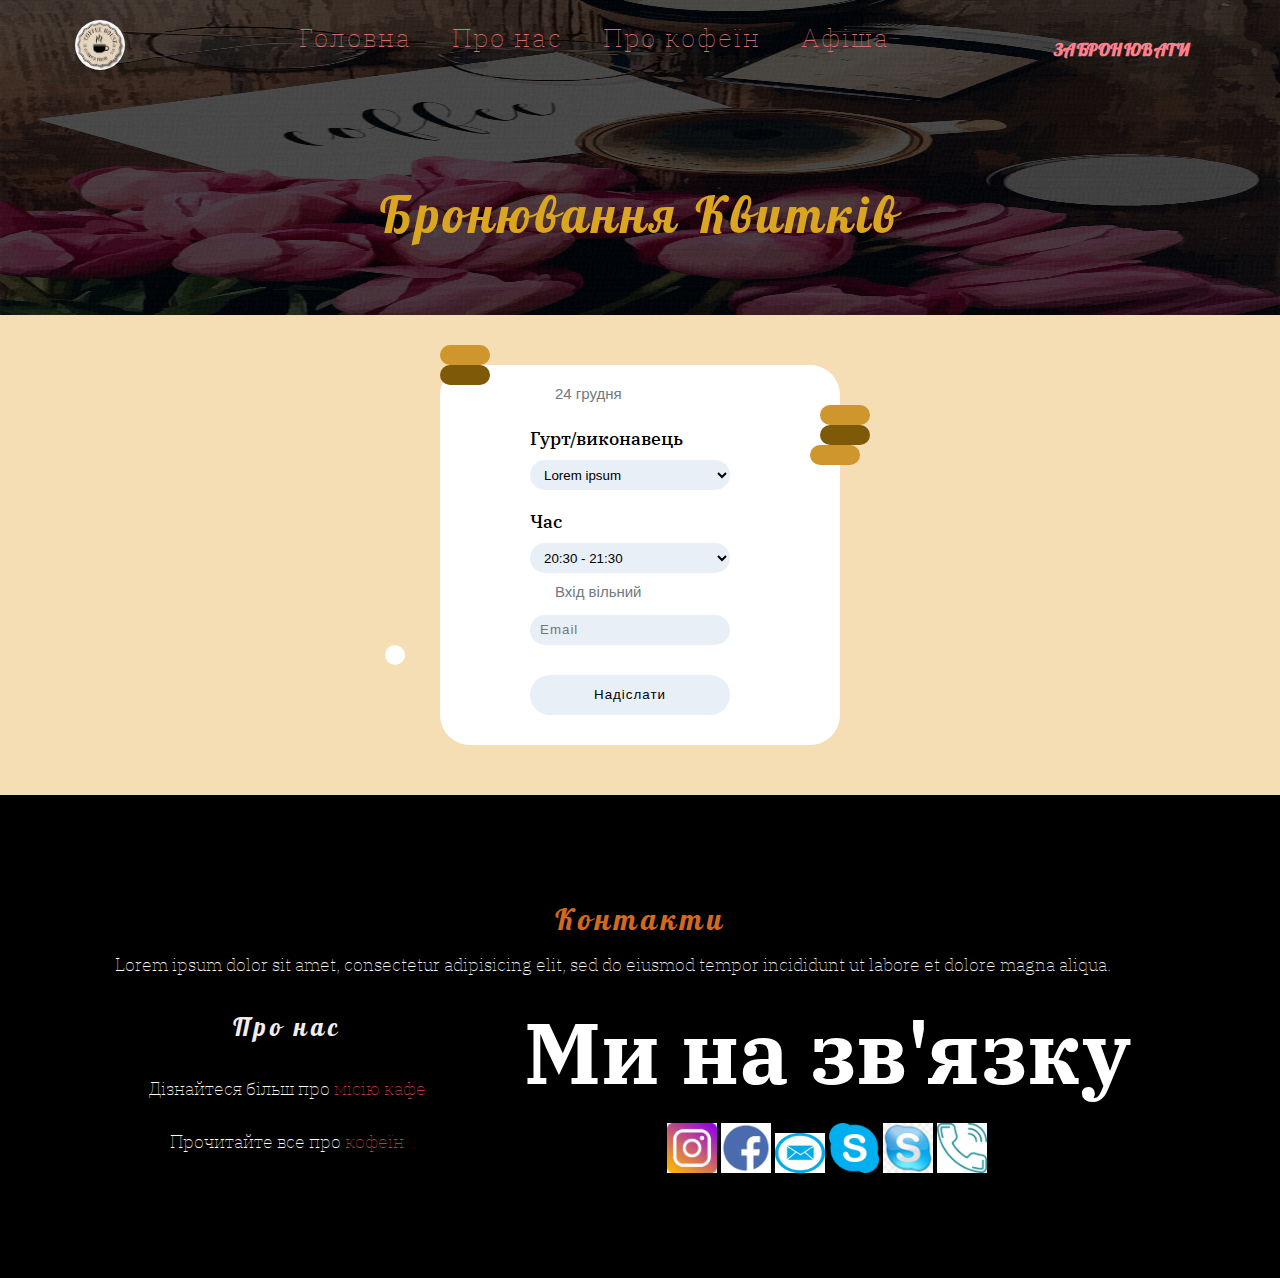
<file: pages/forma_book.html>
<!DOCTYPE html>
<html lang="uk">
<head>
    <meta charset="UTF-8">
    <meta http-equiv="X-UA-Compatible" content="IE=edge">
    <meta name="viewport" content="width=device-width, initial-scale=1.0">
    <title>Квитки</title>
    <link rel="stylesheet" href="../main.css">
    <link href="https://fonts.googleapis.com/css2?family=IBM+Plex+Serif:ital@1&family=Lobster&display=swap" rel="stylesheet">
    <style>
        header{
            background-image: linear-gradient(rgba(0,0,0,0.7),
            rgba(0,0,0,0.7)),url(../img/flowercoffe1.jpg);
        }
    </style>
</head>
<body>
    <header>
        <div class="container">
            <div class="navbar">
              <div class="navbar__left">
                <div class="logo__div"><a href="#"><img src="../img/лого2.jpg"style=" shape-outside: circle(50%);margin:0 25px 0 0;border-radius:50px" class="logo"></a></div>
            </div>
          <div class="navbar__center"> 
                  <div class="link_header_index"><a href="#" class="link">Головна</a></div>
                  <div  class=" link_header_index"><a href="./about.html" class="link">Про нас</a></div>
                  <div  class="link_header_index"><a href="./caffeine.html" class="link">Про кофеїн</a></div>
                  <div class="link_header_index"><a href="../poster.html" class="link">Афіша</a></div>
          </div>
                <div class="navbar__right">
                  <div class="div_button"><h2 class="button button_index"><a style="color:rgb(255, 127, 142) ;" href="../poster.html">ЗАБРОНЮВАТИ</a></h2></div>
                </div>
           </div>
           <h1>Бронювання квитків</h1>
        </div>
    </header>
    <form action="#" method="get" class="deco1">
        <div class="form-decoration-left"></div>
        <div class="form-decoration-right"></div>
        <div class="circle"></div>
            <div class="form-inner2">
                <p>24 грудня</h3>
                    <div class="second">
                        <label for="gyrt">Гурт/виконавець</label>
                        <select name="gyrt" id="gyrt">
                            <option value="gyrt 1">Lorem ipsum dolor sit</option> 
                            <option value="gyrt 2" selected>Lorem ipsum</option>
                            <option value="gyrt 3">Lorem, ipsum dolo</option> 
                        </select>
                    </div>
                    <div>
                    <label for="gyrt">Час</label>
                        <select name="gyrt" id="gyrt">
                            <option value="gyrt 1">19:00 - 20:00</option> 
                            <option value="gyrt 2" selected>20:30 - 21:30</option>
                            <option value="gyrt 3">22:00 - 23:30</option> 
                        </select>
                    </div>
                    <p>Вхід вільний</p>
                    <input id="9" type="email" placeholder="Email" required>
                <input class="b_s" type="submit" value="Надіслати">
            </div>
    </form>
    <footer class="muted">
        <div class="container">
            <h2 class="h2__footer">Контакти</h2> 
            <p class="footer_p">Lorem ipsum dolor sit amet, consectetur adipisicing elit, sed do eiusmod
                tempor incididunt ut labore et dolore magna aliqua.</p></div>
                <div class="footer_container">
                  <div class="footer__item">
                      <div><h3 class="h3_menu footer_h3">Про нас</h3></div>
                      <div><p class="footer_p">Дізнайтеся більш про <a href= "./about.html" target="_blank" title="Дізнайся про нашу мету"><span class="topic">місію кафе</span></a></p></div>
                      <div><p class="footer_p">Прочитайте все про <a href="./caffeine.html" target="_blank" title="Дізнайся про кофеїн"><span class="topic">кофеїн</span></a></p></div>
                  </div>
                  <div class="footer__item">
                    <div><h2 class="h2_menu footer_h2">Ми на зв'язку</h2></div>
                  <div class="footer_contact">
                      <a href="Instagram:https://www.instagram.com/e.l.v.i.n.a_18/" target="_blank" title="Instagram."><img src="../img/icons/instagram.jfif" width="50" height="50" alt="сторінка"></a>
                      <a href="Facebook:https://www.facebook.com/elvina.us.5/" target="_blank"><img src="../img/icons/фейсбук.png" width="50" height="50" alt="сторінка фейсбук"></a>
                      <a href="mailto:cafe@gmail.com?subject=Відвідувачі"target="_blank"><img src="../img/icons/пошта.png" width="50" height="40" alt="Написати лист" ></a>
                     <a href="skype:cafe?chat" target="_blank"><img src="../img/icons/скайп.png" width="50" height="50" alt="написати повідомлення"></a>
                      <a href="skype:cafe?call"><img src="../img/icons/скайп_подзвонити.jfif" width="50" height="50" alt="подзвонити"></a>
                      <a href="tel:+380504271893"><img src="../img/icons/телефон.png" width="50" height="50" alt="Фото"></a>
                    </div>     
                  </div>
              </div>
            </div>
    </footer>   
</body>
</html>
</file>
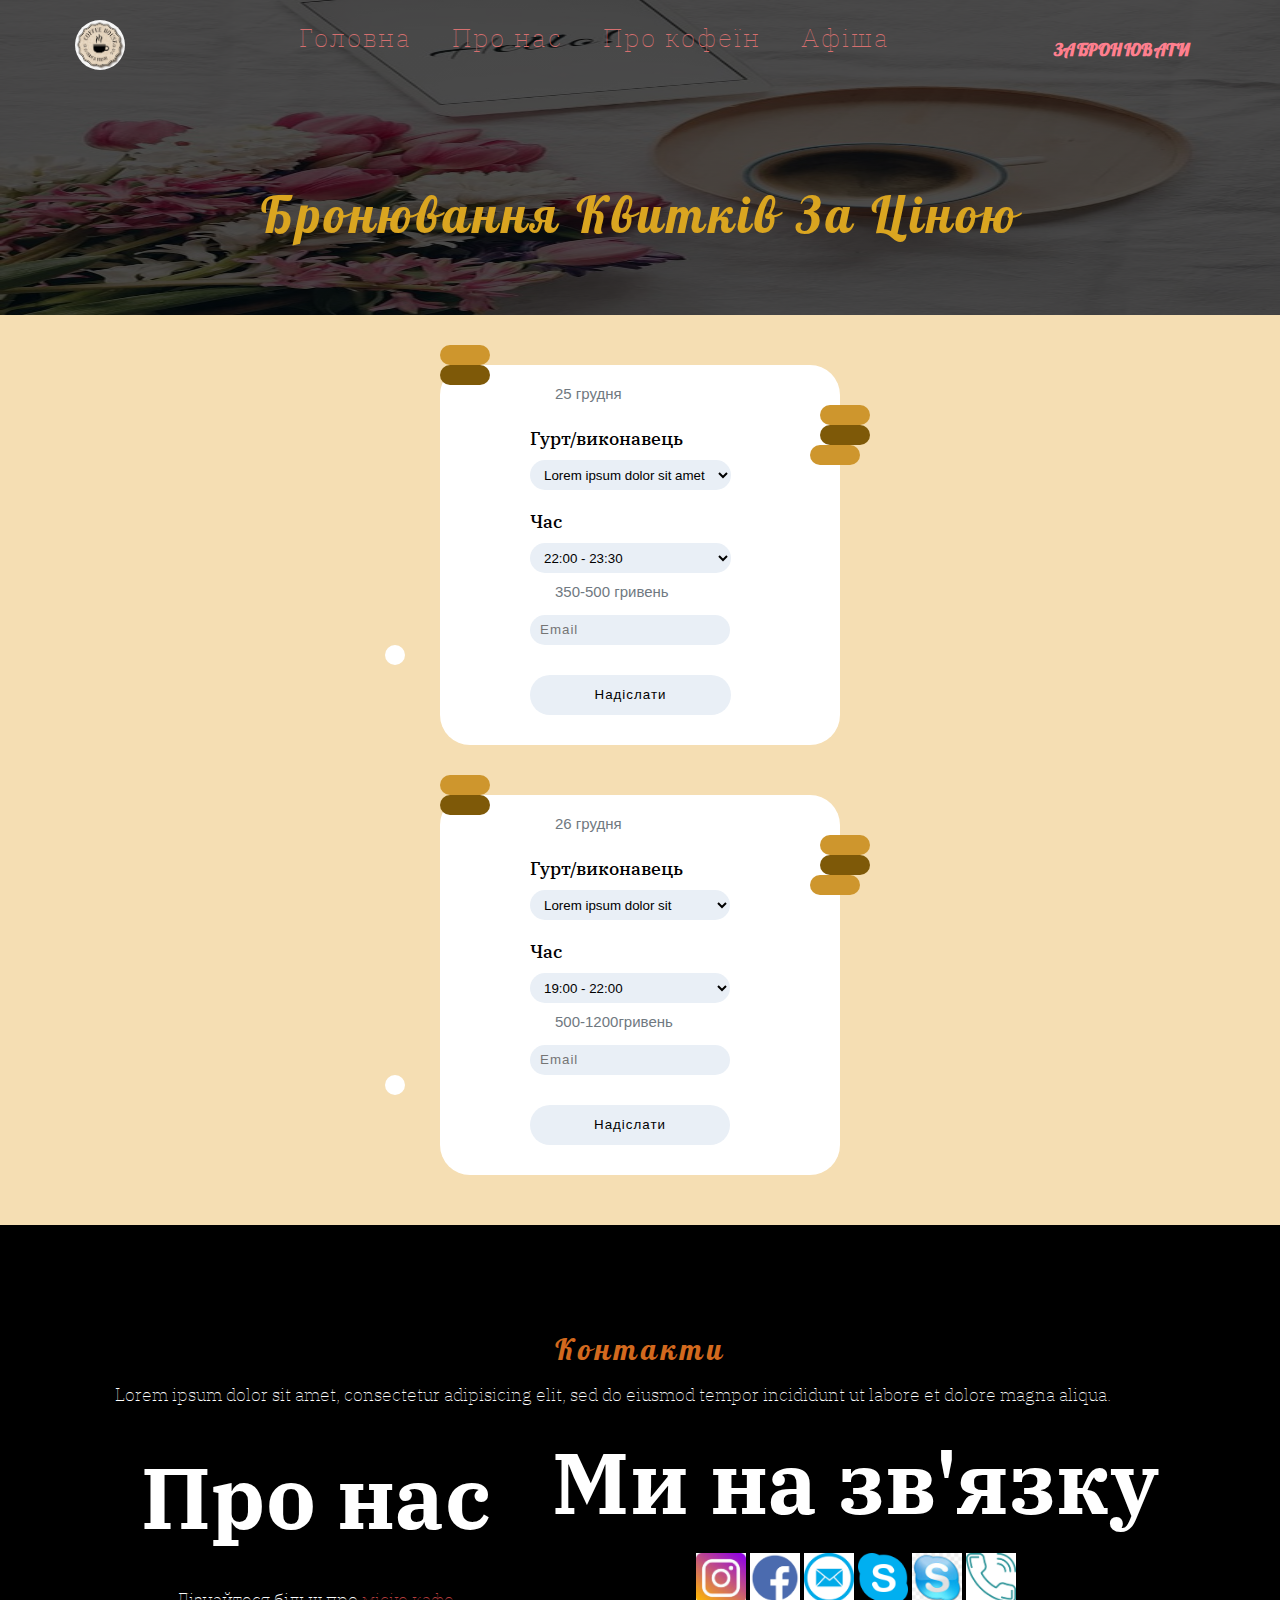
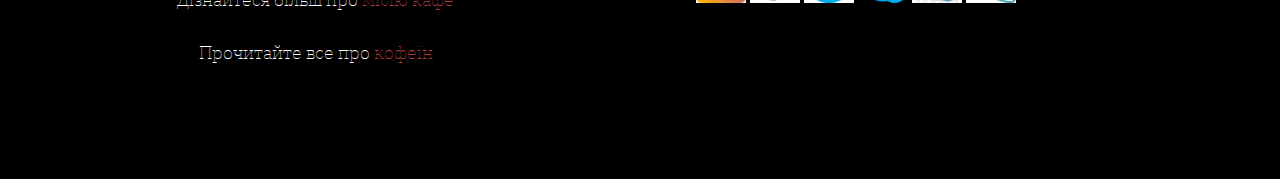
<file: pages/forma_book_1.html>
<!DOCTYPE html>
<html lang="uk">
<head>
    <meta charset="UTF-8">
    <meta http-equiv="X-UA-Compatible" content="IE=edge">
    <meta name="viewport" content="width=device-width, initial-scale=1.0">
    <title>Квитки</title>
    <link rel="stylesheet" href="../main.css">
    <link href="https://fonts.googleapis.com/css2?family=IBM+Plex+Serif:ital@1&family=Lobster&display=swap" rel="stylesheet">
    <style>
        header{
            background-image: linear-gradient(rgba(0,0,0,0.7),
            rgba(0,0,0,0.7)),url(../img/flowercoffe.jpg);
        }
    </style>
</head>
<body>
    <header>
        <div class="container">
            <div class="navbar">
              <div class="navbar__left">
                <div class="logo__div"><a href="#"><img src="../img/лого2.jpg"style=" shape-outside: circle(50%);margin:0 25px 0 0;border-radius:50px" class="logo"></a></div>
            </div>
          <div class="navbar__center"> 
                  <div class="link_header_index"><a href="#" class="link">Головна</a></div>
                  <div  class=" link_header_index"><a href="./about.html" class="link">Про нас</a></div>
                  <div  class="link_header_index"><a href="./caffeine.html" class="link">Про кофеїн</a></div>
                  <div class="link_header_index"><a href="../poster.html" class="link">Афіша</a></div>
          </div>
                <div class="navbar__right">
                  <div class="div_button"><h2 class="button button_index"><a style="color:rgb(255, 127, 142) ;" href="../poster.html">ЗАБРОНЮВАТИ</a></h2></div>
                </div>
           </div>
           <h1>Бронювання квитків за ціною </h1>
        </div>
    </header>
    <form action="#" method="get" class="deco1">
        <div class="form-decoration-left"></div>
        <div class="form-decoration-right"></div>
        <div class="circle"></div>
            <div class="form-inner2">
                <p>25 грудня</h3>
                    <div class="second">
                        <label for="gyrt">Гурт/виконавець</label>
                        <select name="gyrt" id="gyrt">
                            <option value="gyrt 1">Lorem, ipsum</option> 
                            <option value="gyrt 2" selected>Lorem ipsum dolor sit amet</option>
                        </select>
                    </div>
                    <div>
                    <label for="gyrt">Час</label>
                        <select name="gyrt" id="gyrt">
                            <option value="gyrt 1">20:00 - 21:30</option> 
                            <option value="gyrt 2" selected>22:00 - 23:30</option>
                        </select>
                    </div>
                    <p>350-500 гривень</p>
                    <input id="9" type="email" placeholder="Email" required>
                <input class="b_s" type="submit" value="Надіслати">
            </div>
    </form>
    <form action="#" method="get" class="deco1">
        <div class="form-decoration-left"></div>
        <div class="form-decoration-right"></div>
        <div class="circle"></div>
            <div class="form-inner2">
                <p>26 грудня</h3>
                    <div class="second">
                        <label for="gyrt">Гурт/виконавець</label>
                        <select name="gyrt" id="gyrt">
                            <option value="gyrt 1">Lorem ipsum dolor sit</option> 
                        </select>
                    </div>
                    <div>
                    <label for="gyrt">Час</label>
                        <select name="gyrt" id="gyrt">
                            <option value="gyrt 1">19:00 - 22:00</option> 
                        </select>
                    </div>
                    <p>500-1200гривень</p>
                    <input id="9" type="email" placeholder="Email" required>
                <input class="b_s" type="submit" value="Надіслати">
            </div>
    </form>
    <footer class="muted">
        <div class="container">
            <h2 class="h2__footer">Контакти</h2> 
            <p class="footer_p">Lorem ipsum dolor sit amet, consectetur adipisicing elit, sed do eiusmod
                tempor incididunt ut labore et dolore magna aliqua.</p></div>
                <div class="footer_container">
                  <div class="footer__item">
                      <div><h3 class="h2_menu footer_h2">Про нас</h3></div>
                      <div><p class="footer_p">Дізнайтеся більш про <a href= "./about.html" target="_blank" title="Дізнайся про нашу мету"><span class="topic">місію кафе</span></a></p></div>
                      <div><p class="footer_p">Прочитайте все про <a href="./caffeine.html" target="_blank" title="Дізнайся про кофеїн"><span class="topic">кофеїн</span></a></p></div>
                  </div>
                  <div class="footer__item">
                    <div><h2 class="h2_menu footer_h2">Ми на зв'язку</h2></div>
                  <div class="footer_contact">
                      <a href="Instagram:https://www.instagram.com/e.l.v.i.n.a_18/" target="_blank" title="Instagram."><img src="../img/icons/instagram.jfif" width="50" height="50" alt="сторінка"></a>
                      <a href="Facebook:https://www.facebook.com/elvina.us.5/" target="_blank"><img src="../img/icons/фейсбук.png" width="50" height="50" alt="сторінка фейсбук"></a>
                      <a href="mailto:cafe@gmail.com?subject=Відвідувачі"target="_blank"><img src="../img/icons/пошта.png" width="50" height="50" alt="Написати лист" ></a>
                     <a href="skype:cafe?chat" target="_blank"><img src="../img/icons/скайп.png" width="50" height="50" alt="написати повідомлення"></a>
                      <a href="skype:cafe?call"><img src="../img/icons/скайп_подзвонити.jfif" width="50" height="50" alt="подзвонити"></a>
                      <a href="tel:+380504271893"><img src="../img/icons/телефон.png" width="50" height="50" alt="Фото"></a>
                    </div>     
                  </div>
              </div>
            </div>
    </footer>   
</body>
</html>
</file>
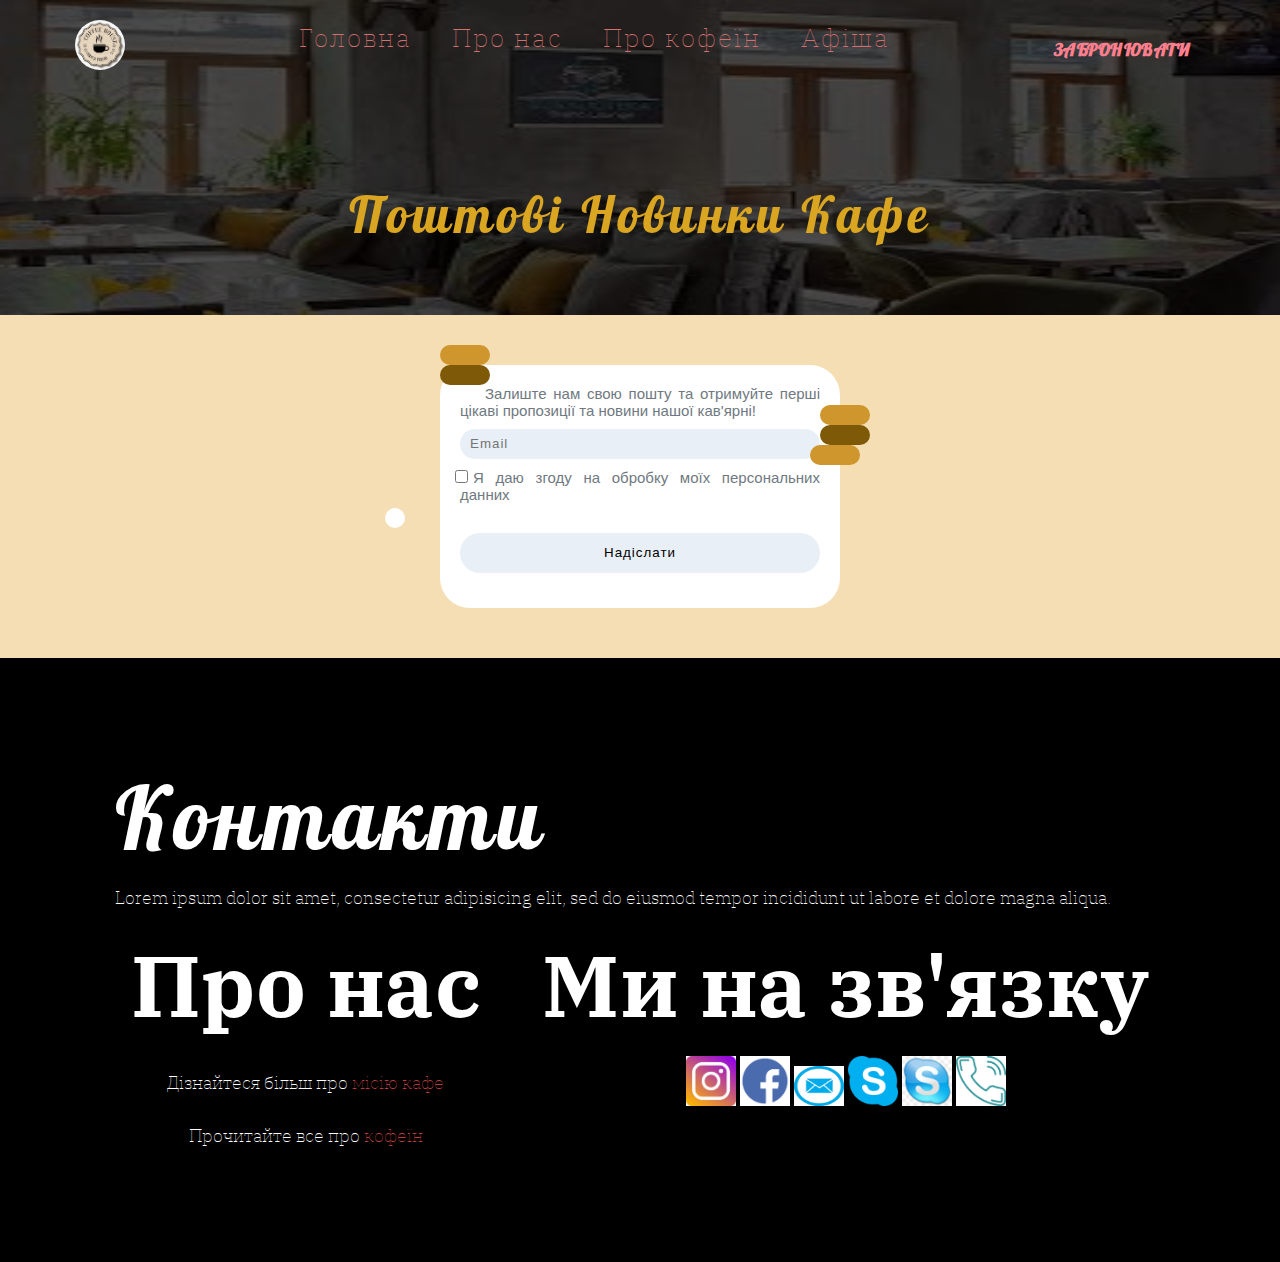
<file: pages/forma_email.html>
<!DOCTYPE html>
<html lang="uk">
<head>
    <meta charset="UTF-8">
    <meta http-equiv="X-UA-Compatible" content="IE=edge">
    <meta name="viewport" content="width=device-width, initial-scale=1.0">
    <title>Замовлення</title>
    <link rel="stylesheet" href="../main.css">
    <link href="https://fonts.googleapis.com/css2?family=IBM+Plex+Serif:ital@1&family=Lobster&display=swap" rel="stylesheet">
    <style>
        header{
            background-image: linear-gradient(rgba(0,0,0,0.7),
            rgba(0,0,0,0.7)),url(../img/фото\ замовлення.jfif);
        }
    </style>
</head>
<body>
    <header>
        <div class="container">
            <div class="navbar">
              <div class="navbar__left">
                <div class="logo__div"><a href="#"><img src="../img/лого2.jpg"style=" shape-outside: circle(50%);margin:0 25px 0 0;border-radius:50px" class="logo"></a></div>
            </div>
          <div class="navbar__center"> 
                  <div class="link_header_index"><a href="#" class="link">Головна</a></div>
                  <div  class=" link_header_index"><a href="./about.html" class="link">Про нас</a></div>
                  <div  class="link_header_index"><a href="./caffeine.html" class="link">Про кофеїн</a></div>
                  <div class="link_header_index"><a href="../poster.html" class="link">Афіша</a></div>
          </div>
                <div class="navbar__right">
                  <div class="div_button"><h2 class="button button_index"><a style="color:rgb(255, 127, 142) ;" href="../poster.html">ЗАБРОНЮВАТИ</a></h2></div>
                </div>
           </div>
           <h1>Поштові новинки кафе</h1>
        </div>
    </header>
    <form action="#" method="get" class="deco1">
        <div class="form-decoration-left"></div>
        <div class="form-decoration-right"></div>
        <div class="circle"></div>
            <div class="form-inner">
            <div>
                <p>Залиште нам свою пошту та отримуйте перші цікаві пропозиції та новини нашої кав'ярні!</h3>
                <input id="9" type="email" placeholder="Email" required>
                <input type="checkbox" value="" name="">Я даю згоду на обробку моїх персональних данних
                <input class="b_s" type="submit" value="Надіслати">
            </div>
            </div>
    </form>
    <footer class="muted">
        <div class="container">
            <h2 class="footer_h2">Контакти</h2> 
            <p class="footer_p">Lorem ipsum dolor sit amet, consectetur adipisicing elit, sed do eiusmod
                tempor incididunt ut labore et dolore magna aliqua.</p></div>
                <div class="footer_container">
                  <div class="footer__item">
                      <div><h2 class="h2_menu footer_h2">Про нас</h2></div>
                      <div><p class="footer_p">Дізнайтеся більш про <a href= "./about.html" target="_blank" title="Дізнайся про нашу мету"><span class="topic">місію кафе</span></a></p></div>
                      <div><p class="footer_p">Прочитайте все про <a href="./caffeine.html" target="_blank" title="Дізнайся про кофеїн"><span class="topic">кофеїн</span></a></p></div>
                  </div>
                  <div class="footer__item">
                    <div><h2 class="h2_menu footer_h2">Ми на зв'язку</h2></div>
                  <div class="footer_contact">
                      <a href="Instagram:https://www.instagram.com/e.l.v.i.n.a_18/" target="_blank" title="Instagram."><img src="../img/icons/instagram.jfif" width="50" height="50" alt="сторінка"></a>
                      <a href="Facebook:https://www.facebook.com/elvina.us.5/" target="_blank"><img src="../img/icons/фейсбук.png" width="50" height="50" alt="сторінка фейсбук"></a>
                      <a href="mailto:cafe@gmail.com?subject=Відвідувачі"target="_blank"><img src="../img/icons/пошта.png" width="50" height="40" alt="Написати лист" ></a>
                     <a href="skype:cafe?chat" target="_blank"><img src="../img/icons/скайп.png" width="50" height="50" alt="написати повідомлення"></a>
                      <a href="skype:cafe?call"><img src="../img/icons/скайп_подзвонити.jfif" width="50" height="50" alt="подзвонити"></a>
                      <a href="tel:+380504271893"><img src="../img/icons/телефон.png" width="50" height="50" alt="Фото"></a>
                    </div>     
                  </div>
              </div>
      </div>
    </footer>   
</body>
</html>
</file>
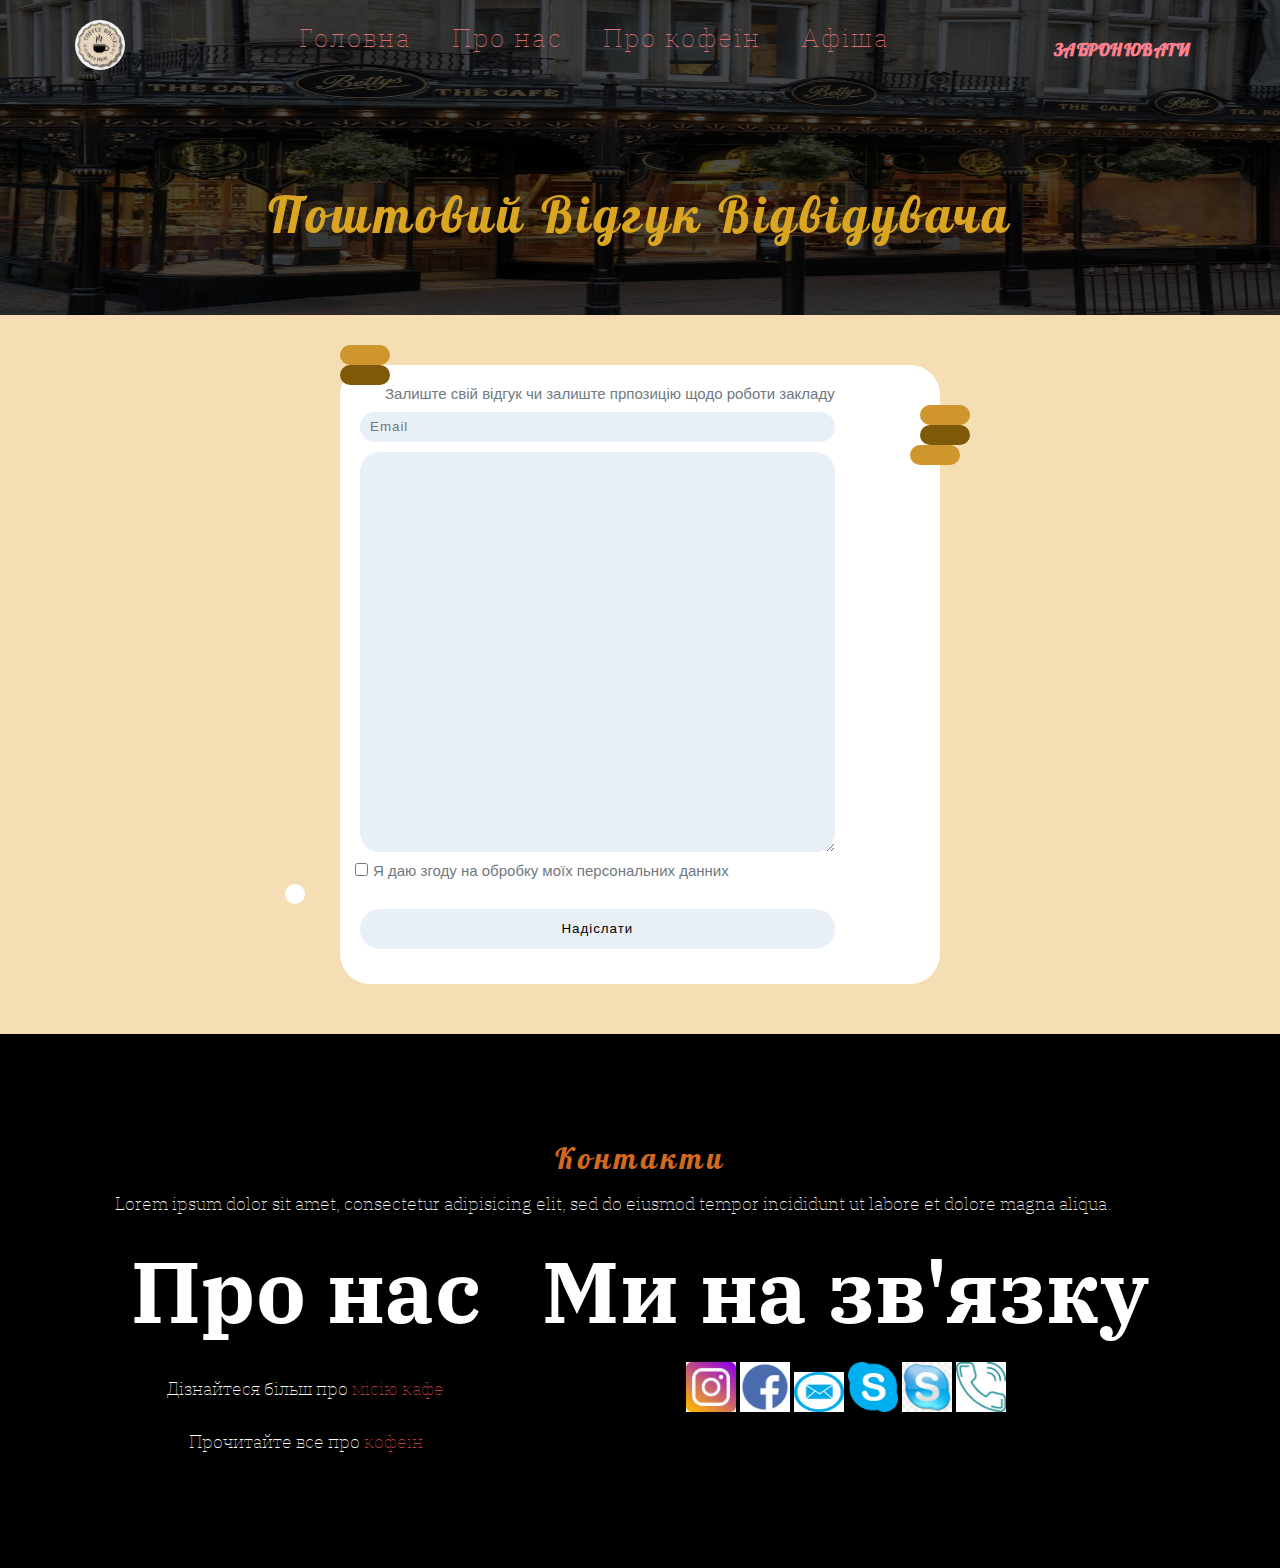
<file: pages/forma_email_1.html>
<!DOCTYPE html>
<html lang="uk">
<head>
    <meta charset="UTF-8">
    <meta http-equiv="X-UA-Compatible" content="IE=edge">
    <meta name="viewport" content="width=device-width, initial-scale=1.0">
    <title>Замовлення</title>
    <link rel="stylesheet" href="../main.css">
    <link href="https://fonts.googleapis.com/css2?family=IBM+Plex+Serif:ital@1&family=Lobster&display=swap" rel="stylesheet">
    <style>
        header{
            background-image: linear-gradient(rgba(0,0,0,0.7),
            rgba(0,0,0,0.7)),url(../img/кафе\ емейл.jpeg);
        }
    </style>
</head>
<body>
    <header>
        <div class="container">
            <div class="navbar">
              <div class="navbar__left">
                <div class="logo__div"><a href="#"><img src="../img/лого2.jpg"style=" shape-outside: circle(50%);margin:0 25px 0 0;border-radius:50px" class="logo"></a></div>
            </div>
          <div class="navbar__center"> 
                  <div class="link_header_index"><a href="#" class="link">Головна</a></div>
                  <div  class=" link_header_index"><a href="./about.html" class="link">Про нас</a></div>
                  <div  class="link_header_index"><a href="./caffeine.html" class="link">Про кофеїн</a></div>
                  <div class="link_header_index"><a href="../poster.html" class="link">Афіша</a></div>
          </div>
                <div class="navbar__right">
                  <div class="div_button"><h2 class="button button_index"><a style="color:rgb(255, 127, 142) ;" href="../poster.html">ЗАБРОНЮВАТИ</a></h2></div>
                </div>
           </div>
           <h1>Поштовий відгук відвідувача</h1>
        </div>
    </header>
    <form action="#" method="get" class="deco">
        <div class="form-decoration-left"></div>
        <div class="form-decoration-right"></div>
        <div class="circle"></div>
            <div class="form-inner">
                <p>Залиште свій відгук чи залиште прпозицію щодо роботи закладу</h3>
                <input type="email" placeholder="Email" required>
                <textarea name="comments" rows = "10" cols ="30" placeholder="Написати відгук"> </textarea>
                <input type="checkbox" value="" name="">Я даю згоду на обробку моїх персональних данних
                <input class="b_s" type="submit" value="Надіслати">
            </div>
    </form>
    <footer class="muted">
        <div class="container">
            <h2 class="h2__footer">Контакти</h2> 
            <p class="footer_p">Lorem ipsum dolor sit amet, consectetur adipisicing elit, sed do eiusmod
                tempor incididunt ut labore et dolore magna aliqua.</p></div>
                <div class="footer_container">
                  <div class="footer__item">
                      <div><h2 class="h2_menu footer_h2">Про нас</h2></div>
                      <div><p class="footer_p">Дізнайтеся більш про <a href= "./about.html" target="_blank" title="Дізнайся про нашу мету"><span class="topic">місію кафе</span></a></p></div>
                      <div><p class="footer_p">Прочитайте все про <a href="./caffeine.html" target="_blank" title="Дізнайся про кофеїн"><span class="topic">кофеїн</span></a></p></div>
                  </div>
                  <div class="footer__item">
                    <div><h2 class="h2_menu footer_h2">Ми на зв'язку</h2></div>
                  <div class="footer_contact">
                      <a href="Instagram:https://www.instagram.com/e.l.v.i.n.a_18/" target="_blank" title="Instagram."><img src="../img/icons/instagram.jfif" width="50" height="50" alt="сторінка"></a>
                      <a href="Facebook:https://www.facebook.com/elvina.us.5/" target="_blank"><img src="../img/icons/фейсбук.png" width="50" height="50" alt="сторінка фейсбук"></a>
                      <a href="mailto:cafe@gmail.com?subject=Відвідувачі"target="_blank"><img src="../img/icons/пошта.png" width="50" height="40" alt="Написати лист" ></a>
                     <a href="skype:cafe?chat" target="_blank"><img src="../img/icons/скайп.png" width="50" height="50" alt="написати повідомлення"></a>
                      <a href="skype:cafe?call"><img src="../img/icons/скайп_подзвонити.jfif" width="50" height="50" alt="подзвонити"></a>
                      <a href="tel:+380504271893"><img src="../img/icons/телефон.png" width="50" height="50" alt="Фото"></a>
                    </div>     
                  </div>
              </div>
       </div>
    </footer>   
</body>
</html>
</file>
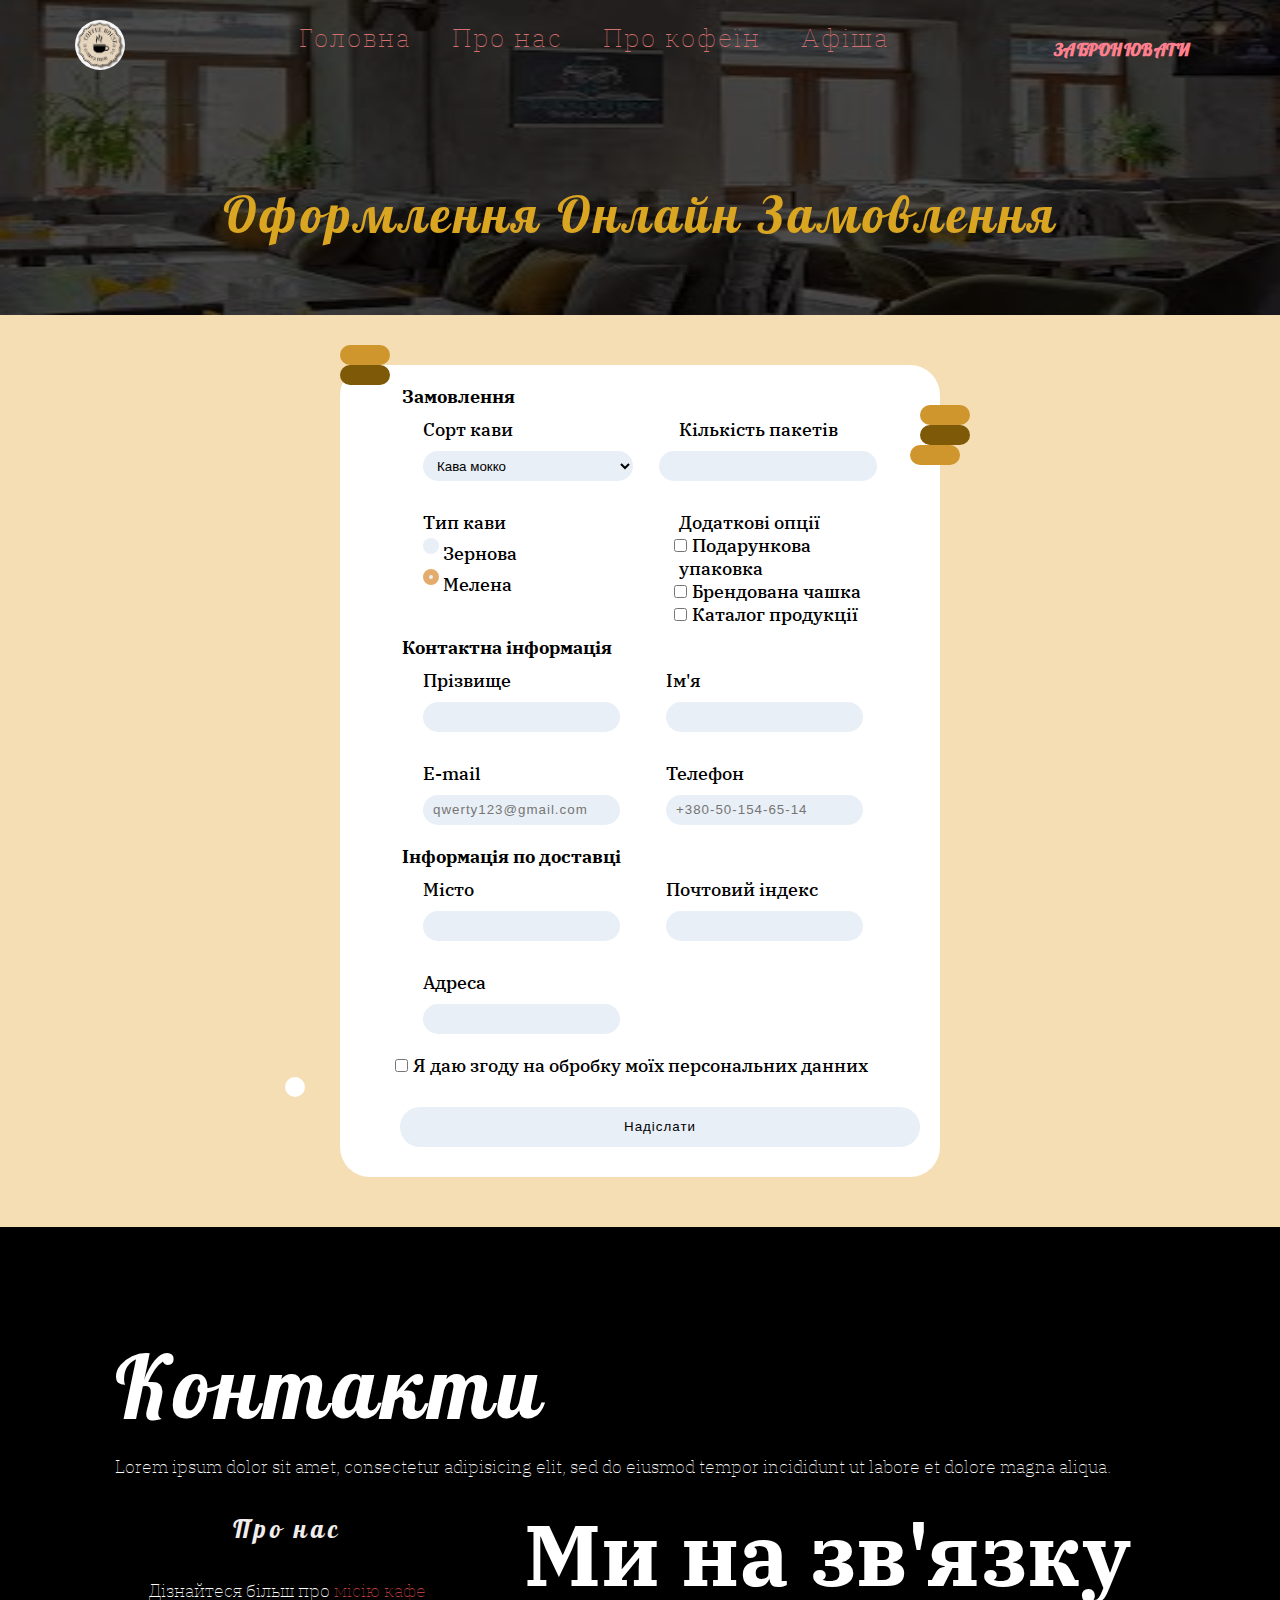
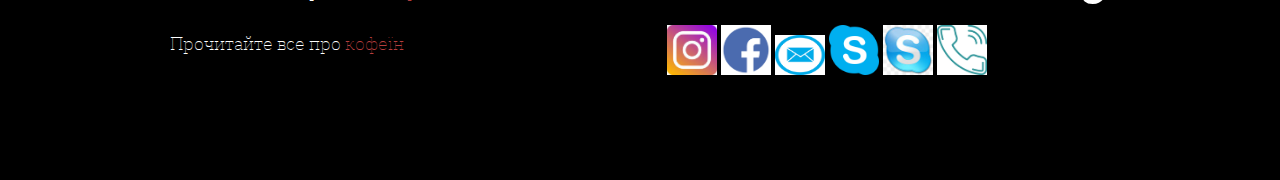
<file: pages/order.html>
<!DOCTYPE html>
<html lang="uk">
<head>
    <meta charset="UTF-8">
    <meta http-equiv="X-UA-Compatible" content="IE=edge">
    <meta name="viewport" content="width=device-width, initial-scale=1.0">
    <title>Замовлення</title>
    <link rel="stylesheet" href="../main.css">
    <link href="https://fonts.googleapis.com/css2?family=IBM+Plex+Serif:ital@1&family=Lobster&display=swap" rel="stylesheet">
    <style>
        header{
            background-image: linear-gradient(rgba(0,0,0,0.7),
            rgba(0,0,0,0.7)),url(../img/фото\ замовлення.jfif);
        }
    </style>
</head>
<body>
    <header>
        <div class="container">
            <div class="navbar">
              <div class="navbar__left">
                <div class="logo__div"><a href="#"><img src="../img/лого2.jpg"style=" shape-outside: circle(50%);margin:0 25px 0 0;border-radius:50px" class="logo"></a></div>
            </div>
          <div class="navbar__center"> 
                  <div class="link_header_index"><a href="#" class="link">Головна</a></div>
                  <div  class=" link_header_index"><a href="./about.html" class="link">Про нас</a></div>
                  <div  class="link_header_index"><a href="./caffeine.html" class="link">Про кофеїн</a></div>
                  <div class="link_header_index"><a href="../poster.html" class="link">Афіша</a></div>
          </div>
                <div class="navbar__right">
                  <div class="div_button"><h2 class="button button_index"><a style="color:rgb(255, 127, 142) ;" href="../poster.html">ЗАБРОНЮВАТИ</a></h2></div>
                </div>
           </div>
        <h1>Оформлення онлайн замовлення</h1>
    </header>
    <form action="#" method="get" class="deco">
        <div class="form-decoration-left"></div>
        <div class="form-decoration-right"></div>
        <div class="circle"></div>
        <div class="form-inner3">
            <legend><b>Замовлення</b></legend>
                <div class="container2">
                    <div class="item-3">
                        <div class="second">
                            <label for="Сорт кави">Сорт кави</label>
                            <select name="Сорт кави" id="Сорт кави">
                                <option value="Кава сорт 1">Капучинно</option> 
                                <option value="Кава сорт 2" selected>Кава мокко</option>
                                <option value="Кава сорт 3">Домашня суміж</option> 
                                <option value="Кава сорт 4">Чай</option>
                            </select>
                        </div>
                        <div class="second">
                            <label for="Тип кави">Тип кави</label><br>
                            <input type="radio" id="1" name="1" value="Зернова">
                            <label for="1">Зернова</label><br>
                            <input checked type="radio" id="2" name="1" value="Мелена" >
                            <label for="2">Мелена</label>
                        </div>
                    </div>
                    <div class="item-4">
                        <div class="second">
                            <label for="pak">Кількість пакетів</label>
                            <input id="pak" type="number" name="pak" step="1" min="1" max="10">
                        </div>
                        <div class="second">
                            <label for="Додаткові опції">Додаткові опції</label><br>
                            <input type="checkbox" name="1" value="1">Подарункова упаковка<br>
                            <input type="checkbox" name="2" value="2">Брендована чашка<br>
                            <input type="checkbox" name="3" value="3">Каталог продукції
                        </div>
                    </div>
                </div>
                <legend><b>Контактна інформація</b></legend>
                <div class="container2">
                    <div class="item-3">
                        <div class="second">
                            <label for="firstName">Прізвище</label>
                            <input id="firstName" type="text" name="Прізвище" required>
                        </div>
                        <div class="second">
                            <label for="name">E-mail</label>
                            <input id="E-mail" type="email" placeholder="qwerty123@gmail.com">
                        </div>
                    </div>
                    <div class="item-4">
                        <div class="second">
                            <label for="Name">Ім'я</label>
                            <input id="Name" type="text" name="Ім'я" required>
                        </div>
                        <div class="second">
                            <label for="name">Телефон</label>
                            <input type="tel" name="Телефон" placeholder="+380-50-154-65-14" required>
                        </div>
                    </div>
                </div>
                <legend><b>Інформація по доставці</b></legend>
                <div class="container2">
                    <div class="item-3">
                        <div class="second">
                            <label for="name">Місто</label>
                            <input type="text" name="Місто">
                        </div>
                        <div class="second">
                            <label id="adress" for="name">Адреса</label>
                            <input id="adress" type="text" name="Адреса">
                        </div>
                    </div>      
                    <div class="item-4">
                        <div class="second">
                            <label for="nam">Почтовий індекс</label>
                            <input id="nam" type="number" name="Почтовий індекс">
                        </div>
                    </div>
                </div>
                <input id="5" type="checkbox" value="" name="">Я даю згоду на обробку моїх персональних данних
                <input class="b_s" type="submit" value="Надіслати">
        </div>
    </form>
    <footer class="muted">
        <div class="container">
            <h2 class="footer_h2">Контакти </h2>
        <p class="footer_p">Lorem ipsum dolor sit amet, consectetur adipisicing elit, sed do eiusmod
          tempor incididunt ut labore et dolore magna aliqua.</p></div>
          <div class="footer_container">
            <div class="footer__item">
                <div><h3 class="h3_menu footer_h3">Про нас</h3></div>
                <div><p class="footer_p">Дізнайтеся більш про <a href= "./about.html" target="_blank" title="Дізнайся про нашу мету"><span class="topic">місію кафе</span></a></p></div>
                <div><p class="footer_p">Прочитайте все про <a href="./caffeine.html" target="_blank" title="Дізнайся про кофеїн"><span class="topic">кофеїн</span></a></p></div>
            </div>
            <div class="footer__item">
              <div><h2 class="h2_menu footer_h2">Ми на зв'язку</h2></div>
            <div class="footer_contact">
                <a href="Instagram:https://www.instagram.com/e.l.v.i.n.a_18/" target="_blank" title="Instagram."><img src="../img/icons/instagram.jfif" width="50" height="50" alt="сторінка"></a>
                <a href="Facebook:https://www.facebook.com/elvina.us.5/" target="_blank"><img src="../img/icons/фейсбук.png" width="50" height="50" alt="сторінка фейсбук"></a>
                <a href="mailto:cafe@gmail.com?subject=Відвідувачі"target="_blank"><img src="../img/icons/пошта.png" width="50" height="40" alt="Написати лист" ></a>
               <a href="skype:cafe?chat" target="_blank"><img src="../img/icons/скайп.png" width="50" height="50" alt="написати повідомлення"></a>
                <a href="skype:cafe?call"><img src="../img/icons/скайп_подзвонити.jfif" width="50" height="50" alt="подзвонити"></a>
                <a href="tel:+380504271893"><img src="../img/icons/телефон.png" width="50" height="50" alt="Фото"></a>
              </div>     
            </div>
        </div>
</div>
    </footer>   
</body>
</html>
</file>
<file: main.css>
*{
margin: 0;
}
body {
    background: #F5DEB3;
    font-family: 'IBM Plex Serif', serif;
    font-size: 18px;
    font-weight: 500;
    text-align: justify;
    color: #000000;
}
h1,h2,h3,h4,h5,h6 {
        font-family: 'Lobster';
        letter-spacing: 4px;
        margin-top: 5px;
        margin-bottom: 15px;
}
h1,h2{
    font-weight: 100;
    text-align: center;
}
h1 {
    font-size: 50px;
    line-height: 4em;
    letter-spacing: 4px;
    text-transform: capitalize;
    color: #DAA520;
}
h2 {
    font-size: 30px;
    color: #D2691E;
}
h3 {
    font-size: 25px;
    font-weight: 70;
    text-align: left;
    color: #f2eded;
    margin: 20px;
}
p{
    font-family: 'IBM Plex Serif', serif;
    font-size: 18px;
    font-weight: 50;
    text-align: justify;
    text-transform: inherit;
    margin-top: 15px;
    margin-bottom: 15px;
    text-indent: 25px;
}
.topic {
    color: #b53d3d ;
}
nav {
    height: 75px;
    display: flex;
    justify-content: space-around;
    align-items: center;
    margin: auto;
}
section {
    text-align: justify;
    padding: 100px 0;
}
.quote__text-letter h2{
    color: #FF0000;
}
.title2 {
    color:#ae510e;
}
.title3 {
    color:#D2691E;
}
.bg-muted{
    background-color: azure;
}
.bg-background{
    background-image:linear-gradient(rgba(0,0,0,0.7),rgba(0,0,0,0.7)), url(../site/img/c844bee4369eea5f4c87a6a560c62dd6.webp);
    background-size: auto;
}
.bg-background2{
    background-image:linear-gradient(rgba(0,0,0,0.7),rgba(0,0,0,0.7)), url(../site/img/88d905b-coffee1.jpg);
    background-size: auto; 
}
.bg-background3{
    background-image:linear-gradient(rgba(0,0,0,0.7),rgba(0,0,0,0.7)), url(../site/img/cafe.jpg);
    background-size: auto;
} 
.bg-decor{
    background-image: url(../site/img/coffe.png);
    background-size: 30%;
    background-position: bottom right;
    background-repeat: no-repeat;
}
header{
    background-position: 100% 100%;
    background-size: 100% 100%;
    background-repeat: no-repeat;
    text-align: center;
    color: #DAA520;
}
.button{
    display: inline-block;
    box-sizing: border-box;
    height: 50px;
    line-height: 50px;
    width: auto;
    font-size: 18px;
    letter-spacing: 0.5px;
    font-weight: 900;
    text-transform: uppercase;
    padding: 0 15px;
}
.button_primery{
    color: #672424;
    background-color: #e18080;
}
.button_secondary{
    color: #84efbf;
    background-color: #71144a;
}
.link_button{
    font-size: 18px;
    font-weight: 50;
    letter-spacing: 2px;
    color: #140c0b;
    margin-top: 10px;
}
.link_button:hover{
    color: #40f236;
}
.link_button:focus{
    color: #07ffe6;
}
a{
    text-decoration: none;
}
.link{
   font-size: 26px; 
   position: relative;
   font-weight: 90;
   letter-spacing:2px ;
   color: rgb(213, 111, 111); 
}
.link:hover{
    color: fuchsia;
}
.link:focus{
    color: darkgray;
}
footer{
    padding: 100px;
    background-color: rgb(235, 216, 139);
}
.container{
    max-width: 1200px;
    padding: 0 15px;
    margin: 0 auto;
}
.container__topic {
    max-width: 75%;
    padding: 0 15px;
    margin: 0 auto;
}
table{
    margin: 0 auto;
    height: 800px;
    width: 90%;
    border-collapse: collapse;
}
td, th{
    padding: 3px;
    border-bottom: 2px solid #ccf;
    text-align: left;
}
table td:first-child,th:last-child{
    border-left: none;
}
table td:last-child, th:last-child{
    border-right: none;
}
.column1{
    font-weight: 800;
}
.column3{
    font-weight: 600;
}

*, ::before, ::after {
    box-sizing: border-box;
  }
  body {
    font-family: 'IBM Plex Serif', serif;
  }
  .navbar {
    display: flex;
    flex-direction: wrap;
    justify-content: space-between;
}


.navbar__center, .navbar__left{
    display: flex;
    justify-content: space-around;
}


.navbar__left img{
    max-width: 50px;
   
}
.link_header_index,.div_button,.logo__div{
    padding: 20px;
}
.button_index {
    color: rgb(233, 108, 108);
}
  .grid {
    max-width: 1200px;
    padding: 40px;
    display: flex;
    flex-direction: row;
    flex-wrap: wrap;
    justify-content: space-between;
    margin: 40px;
    padding: 40px; 
    flex: 0 4 25%; 
  }
  .column {
    display: flex;
    flex-direction: column;
    align-items: center;
    flex-wrap: wrap;
    width: 150px;
  }
  .img_for_column {
    width: 120px;
    height: 125px;
    margin: 0 0 20px
  }
    .grid_text
        { margin: 0; };

    .button_grid_wrapper{
        display: flex;
        justify-content: center;
        align-items: center;
    }
    .button_grid{
    text-transform: uppercase ;
     border: 20px solid #e3bd74;
    border-radius: 40px;
    text-align: center;
    max-width: 200px;
    margin: 20px 0;
    background-color: #db930c;
    font-size: 12px;
    width: 200px;
    }
    .menu_img {
        margin: 15px 15px 15px 0;
        width: 75px;
        height: 75px;
        float: left;
        border-radius: 50%;
    }
    .h2_menu {
        color: #000;
        font-family: 'IBM Plex Serif', serif;
        font-weight: 900;
        font-size: 20px;
        letter-spacing: 0.5px;
 }
 .menu_container {
    display: flex;
    align-items: center;
    justify-content: space-between;
    flex-wrap: wrap;
    margin: 20px;
}
.flex__container{
    height: 125px;
    justify-content: space-between;
    margin: 0 15px 15px 0;
}
 .menu_p {
    margin-top: 10px;
    margin-bottom: 15px;
    text-indent: 0;
}
.menu_price {
    display: flex;
    flex-direction: row;
    justify-content: space-around;  
}
.button1_grid a {
    color: #422c04 ;
}
.bg-img{
	background: url('./img/кава1.jpeg');
	background-repeat: no-repeat;
	background-attachment: fixed;
	background-size: cover;
	min-height: 400px;
}
#content__main{
    display: flex;
    justify-content: space-around;
    max-width: 1200px;
    height: 400px;
    margin: 0 auto;
}
#content__main img{
    position: relative;
}
.item__menu {
    width: 400px;
}
.muted {

    background-color: #000000;
    text-align: center;
    position: relative;
    align-items: center;
    justify-content: space-around;
    }
.position_h2 {
    font-family:'IBM Plex Serif', serif ;
    text-align: left;
    padding: 20px;
    color: rgb(217, 150, 50);
    font-size: 46px;
    font-weight: 900;
    margin: 0x;
}
.content__right img:nth-child(1){
    width: 150px;
    height: 150px;
    top: 117px;
    left: 28px;
    z-index: 3;
}
.content__right img:nth-child(2){
    width: 225px;
    height: 175px;
    top: 75px;
    right: 170px;
    z-index: 2
}

.content__right img:nth-child(3){
    width: 200px;
    height: 200px;
    top: -30px;
    left: 411px;
    z-index: 1;
}
.block_email{
    background-color: #F5DEB3;
}
.container__reply {
    display: flex;
    flex-direction: row;
    flex-wrap: wrap;
    justify-content: space-between;
    align-items: center;

}

.reply__item {
    display: flex;
    flex-direction: column;
    width: 650px;
}
.footer_h2 { 
    text-align: left;
    font-size: 86px;
    font-weight: 900px;
    color: white;
}
.footer_p {
    color: white;
    text-align: left;
    text-indent: 0;
}
.footer_container {
    display: flex;
    justify-content: space-around;
}
.footer__item {
    display: flex;
    flex-direction: column;
    align-items: center;

}
.footer__contact {
    display: flex;
    flex-direction: row;
    align-items: center;
}
.footer_h2 {
    color: white;

}
.button_order{
    background-color: #000000;
    color: #DAA520;
}
.forma{
    padding: 20px 10px;
    margin: 0 auto;
    max-width: 1000px;
   
}
.style_forma{
    border-color: #f68f46;
    border-width: 7px;
    background-color: #ddb48d;
}
.flexbox {
    display: flex;
    justify-content: flex-start;
    flex-direction: column;
    flex-wrap: wrap;
    width: 90%;
    height: 300px;
    padding: 15px 220px;
    overflow-y: auto;
    overflow-x: hidden;
    size: 120px;
}
.flexbox_section {
      flex-shrink: 0;
      width: 400px;
      padding-bottom: 24px;
      margin-bottom: 24px;
    }
    .h2_forma {
        color: #000;
        font-family: 'IBM Plex Serif', serif;
        font-weight: 900;
        font-size: 18px;
        letter-spacing: 0.5px;
 }
 .deco {
    display: flex;
    position: relative;
    max-width: 600px;
    margin: 50px auto 50px;
    background: white;
    border-radius: 30px;
 }

 .deco1 {
    display: flex;
    position: relative;
    max-width: 400px;
    margin: 50px auto 50px;
    background: white;
    border-radius: 30px;
 }

 .form-decoration-left, .form-decoration-right {
    content: "";
    position: absolute;
    width: 50px;
    height: 20px;
    background: #7e5908;
    border-radius: 20px;
 }
 .formt-decoration-lef {
    bottom: 60px;
    left: -30px;
 }
 .form-decoration-right {
    top: 60px;
    right: -30px;
 }
 .form-decoration-left:before,  .form-decoration-right:before, .form-decoration-right:after {
    content: "";
    position: absolute;
    width: 50px;
    height: 20px;
    border-radius: 30px;
    background: rgb(206, 150, 45);
 }
 .form-decoration-left:before {
    top: -20px;
 }
 .form-decoration-left:after {
    top: 20px;
    left: 10px;
 }
 .form-decoration-right:before {
    top: -20px;
    right: 0;
 }
 .form-decoration-right:after {
    top: 20px;
    right: 10px;
 }
 .circle {
    position: absolute;
    bottom: 80px;
    left: -55px;
    width: 20px;
    height: 20px;
    border-radius: 50%;
    background: white;
 }
 .form-inner {
    padding: 20px 20px 20px 20px;
 }

 .form-inner3 {
    padding: 20px 20px 20px 60px;
 }

 .form-inner2 {
    padding: 20px 20px 20px 90px;
 }

 .form-inner3 input[type="email"] {
    display: block;
    width: 100%;
    height: 30px;
    padding: 0 10px;
    margin-top: 10px;
    margin-bottom: 10px;
    background: #E9EFF6;
    line-height: 40px;
    border-width: 0;
    border-radius: 20px;
    font-family: sans-serif;
    letter-spacing: 1px;
 }
 
 .form-inner input[type="text"] {
    display: block;
    width: 100%;
    height: 30px;
    padding: 0 10px;
    margin-top: 10px;
    margin-bottom: 10px;
    background: #E9EFF6;
    line-height: 40px;
    border-width: 0;
    border-radius: 20px;
    font-family: sans-serif;
    letter-spacing: 1px;
 }

 .form-inner3 input[type="text"] {
    display: block;
    width: 100%;
    height: 30px;
    padding: 0 10px;
    margin-top: 10px;
    margin-bottom: 10px;
    background: #E9EFF6;
    line-height: 40px;
    border-width: 0;
    border-radius: 20px;
    font-family: sans-serif;
    letter-spacing: 1px;
 }



 .form-inner input[type="checkbox"] {
   margin-right: 5px;
   margin-left: -5px;
 }

 .form-inner3 input[type="checkbox"] {
    margin-right: 5px;
    margin-left: -5px;
  }
 
 .form-inner input[type="submit"] {
    display: block;
    width: 100%;
    padding: 0 20px;
    margin-top: 30px;
    margin-bottom: 10px;
    background: #E9EFF6;
    line-height: 40px;
    border-width: 0;
    border-radius: 20px;
    font-family: sans-serif;
    letter-spacing: 1px;
 }

 .form-inner3 input[type="submit"] {
    display: block;
    width: 100%;
    padding: 0 20px;
    margin-top: 30px;
    margin-bottom: 10px;
    background: #E9EFF6;
    line-height: 40px;
    border-width: 0;
    border-radius: 20px;
    font-family: sans-serif;
    letter-spacing: 1px;
 }

 .form-inner2 input[type="submit"] {
    display: block;
    width: 100%;
    padding: 0 20px;
    margin-top: 30px;
    margin-bottom: 10px;
    background: #E9EFF6;
    line-height: 40px;
    border-width: 0;
    border-radius: 20px;
    font-family: sans-serif;
    letter-spacing: 1px;
 }


 .form-inner input[type="number"] {
    display: block;
    width: 100%;
    height: 30px;
    padding: 0 10px;
    margin-top: 10px;
    margin-bottom: 10px;
    background: #E9EFF6;
    line-height: 40px;
    border-width: 0;
    border-radius: 20px;
    font-family: sans-serif;
    letter-spacing: 1px;
 }

 .form-inner3 input[type="number"] {
    display: block;
    width: 100%;
    height: 30px;
    padding: 0 10px;
    margin-top: 10px;
    margin-bottom: 10px;
    background: #E9EFF6;
    line-height: 40px;
    border-width: 0;
    border-radius: 20px;
    font-family: sans-serif;
    letter-spacing: 1px;
 }

 .form-inner3 input[id="pak"] {
    display: block;
    width: 100%;
    height: 30px;
    padding: 0 10px;
    margin: 10px 0 10px -20px;
    background: #E9EFF6;
    line-height: 40px;
    border-width: 0;
    border-radius: 20px;
    font-family: sans-serif;
    letter-spacing: 1px;
 }


 .form-inner input[type="email"] {
    display: block;
    width: 100%;
    height: 30px;
    padding: 0 10px;
    margin-top: 10px;
    margin-bottom: 10px;
    background: #E9EFF6;
    line-height: 40px;
    border-width: 0;
    border-radius: 20px;
    font-family: sans-serif;
    letter-spacing: 1px;
 }

 .form-inner2 input[type="email"] {
    display: block;
    width: 200px;
    height: 30px;
    padding: 0 10px;
    margin-top: 10px;
    margin-bottom: 10px;
    background: #E9EFF6;
    line-height: 40px;
    border-width: 0;
    border-radius: 20px;
    font-family: sans-serif;
    letter-spacing: 1px;
 }

 .form-inner input[id="9"] {
   display: block;
    width: 100%;
    height: 30px;
    padding: 0 10px;
    margin: 10px auto;
    background: #E9EFF6;
    line-height: 40px;
    border-width: 0;
    border-radius: 20px;
    font-family: sans-serif;
    letter-spacing: 1px;
 }

 .form-inner input[type="tel"] {
    display: block;
    width: 100%;
    height: 30px;
    padding: 0 10px;
    margin-top: 10px;
    margin-bottom: 10px;
    background: #E9EFF6;
    line-height: 40px;
    border-width: 0;
    border-radius: 20px;
    font-family: sans-serif;
    letter-spacing: 1px;
 }

 .form-inner3 input[type="tel"] {
    display: block;
    width: 100%;
    height: 30px;
    padding: 0 10px;
    margin-top: 10px;
    margin-bottom: 10px;
    background: #E9EFF6;
    line-height: 40px;
    border-width: 0;
    border-radius: 20px;
    font-family: sans-serif;
    letter-spacing: 1px;
 }

 input:checked {
    border: 6px solid  #e4ac6c;
  }

 .form-inner input[type="radio"] {
    -webkit-appearance: none;
  -moz-appearance: none;
  appearance: none;
    border-radius: 50%;
    width: 16px;
    height: 16px;
    margin-right: 0;
    position: relative;
    top: 4px;
    margin-bottom: 10px;
    background: #E9EFF6;
    font-family: sans-serif;
    letter-spacing: 1px;
 }

 .form-inner3 input[type="radio"] {
    -webkit-appearance: none;
  -moz-appearance: none;
  appearance: none;
    border-radius: 50%;
    width: 16px;
    height: 16px;
    margin-right: 0;
    position: relative;
    top: 4px;
    margin-bottom: 10px;
    background: #E9EFF6;
    font-family: sans-serif;
    letter-spacing: 1px;
 }

 .form-inner select {
    display: block;
    width: 210px;
    height: 30px;
    padding: 0 10px;
    margin-top: 10px;
    margin-bottom: 10px;
    background: #E9EFF6;
    line-height: 40px;
    border-width: 0;
    border-radius: 20px;
  }

  .form-inner3 select {
    display: block;
    width: 210px;
    height: 30px;
    padding: 0 10px;
    margin-top: 10px;
    margin-bottom: 10px;
    background: #E9EFF6;
    line-height: 40px;
    border-width: 0;
    border-radius: 20px;
  }

  .form-inner2 select {
    display: block;
    width: 100%;
    height: 30px;
    padding: 0 10px;
    margin-top: 10px;
    margin-bottom: 10px;
    background: #E9EFF6;
    line-height: 40px;
    border-width: 0;
    border-radius: 20px;
 
  }
 .container2 {
    display: flex;

 }
 input[type="submit"]:focus{
    box-shadow: 0px 0px 0px 4px #ff9100;
 }

 .form-inner p {
    margin-top: 0;
    font-family: 'Roboto', sans-serif;
    font-weight: 500;
    font-size: 15px;
    color: #707981;
 }

 .form-inner2 p {
    margin-top: 0;
    font-family: 'Roboto', sans-serif;
    font-weight: 500;
    font-size: 15px;
    color: #707981;
 }

 .form-inner3 p {
    margin-top: 0;
    font-family: 'Roboto', sans-serif;
    font-weight: 500;
    font-size: 15px;
    color: #707981;
 }

 .form-inner textarea {
    display: block;
    width: 100%;
    padding: 0 10px;
    margin-top: 10px;
    margin-bottom: 10px;
    background: #E9EFF6;
    line-height: 40px;
    border-width: 0;
    border-radius: 20px;
    font-family: sans-serif;
    letter-spacing: 1px;
 
 }
 .second {
    padding: 10px 0;
  }
  .item-3 {
    align-items: flex-start;
    max-width: 100%;
    padding: 0 23px;
  
  }
  .item-4 {
    align-items: flex-end;
    max-width: 100%;
    padding: 0 23px;
    
  }
</file>
